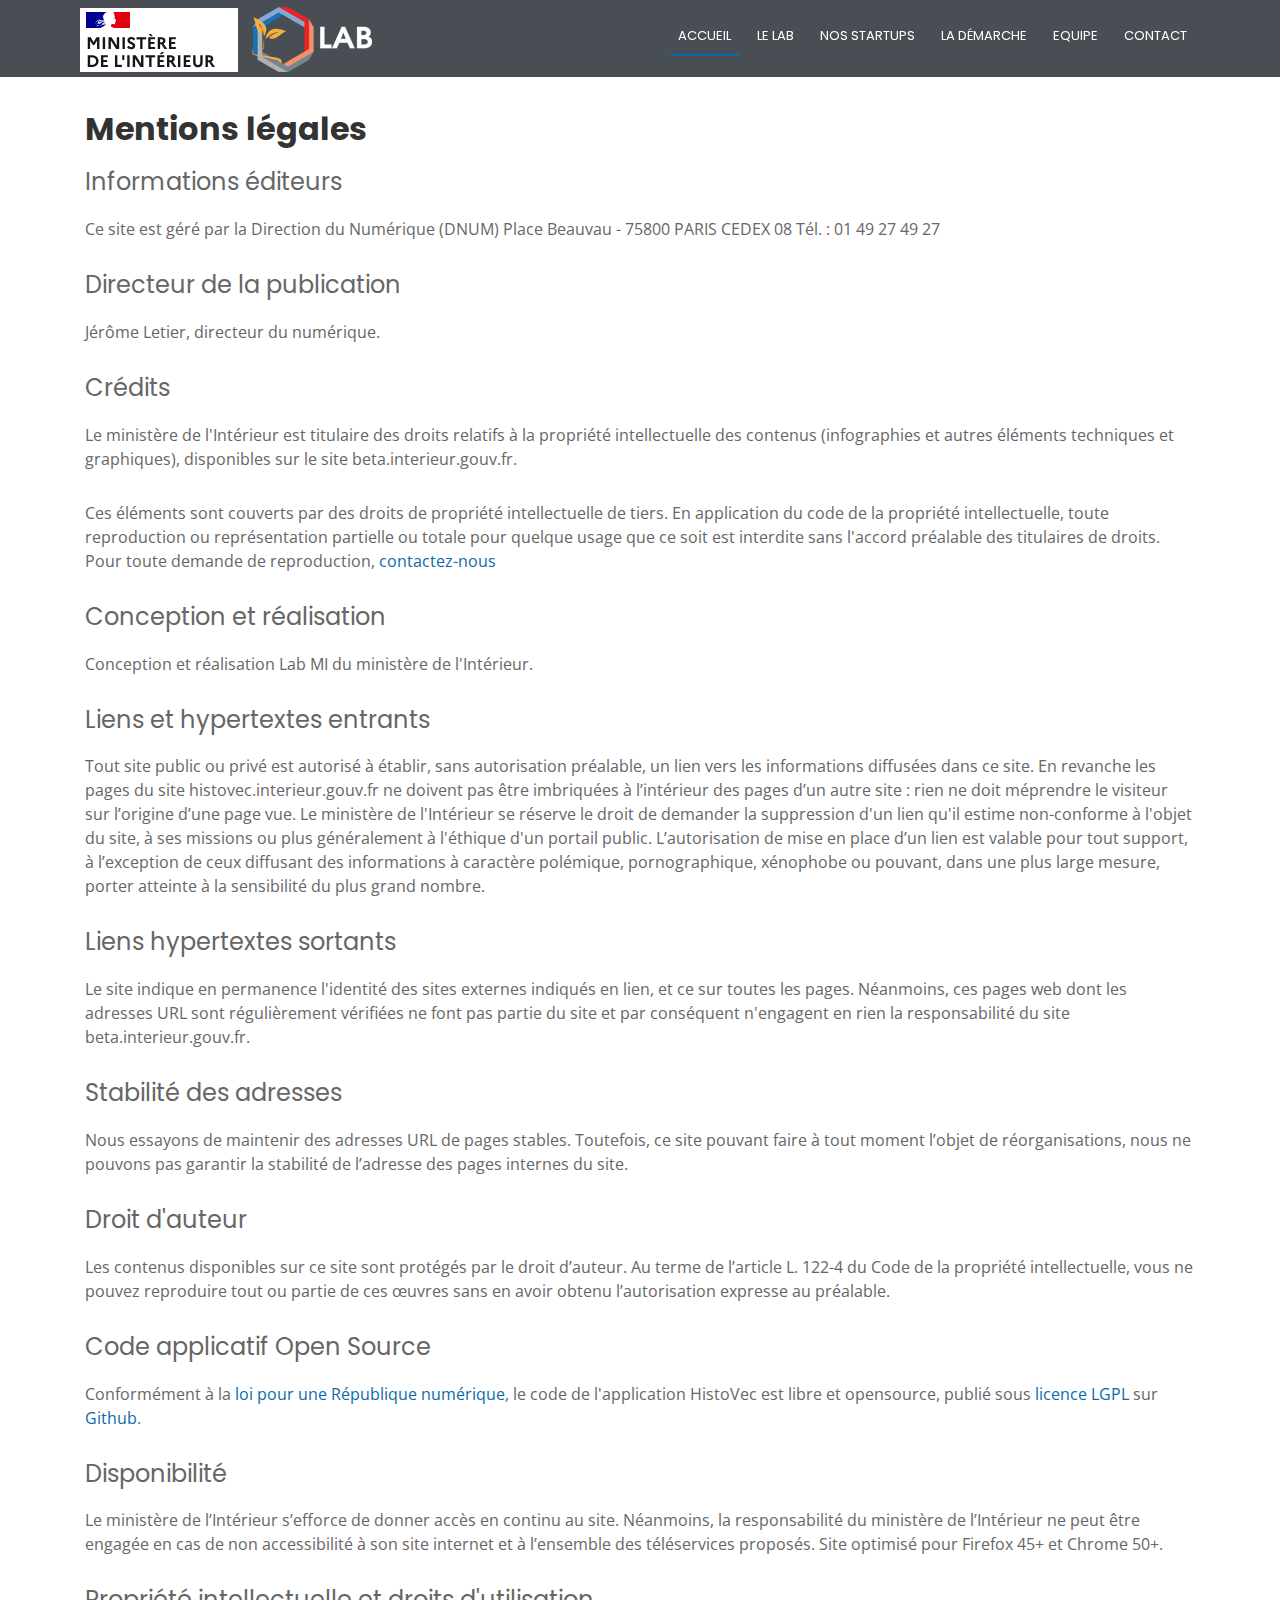
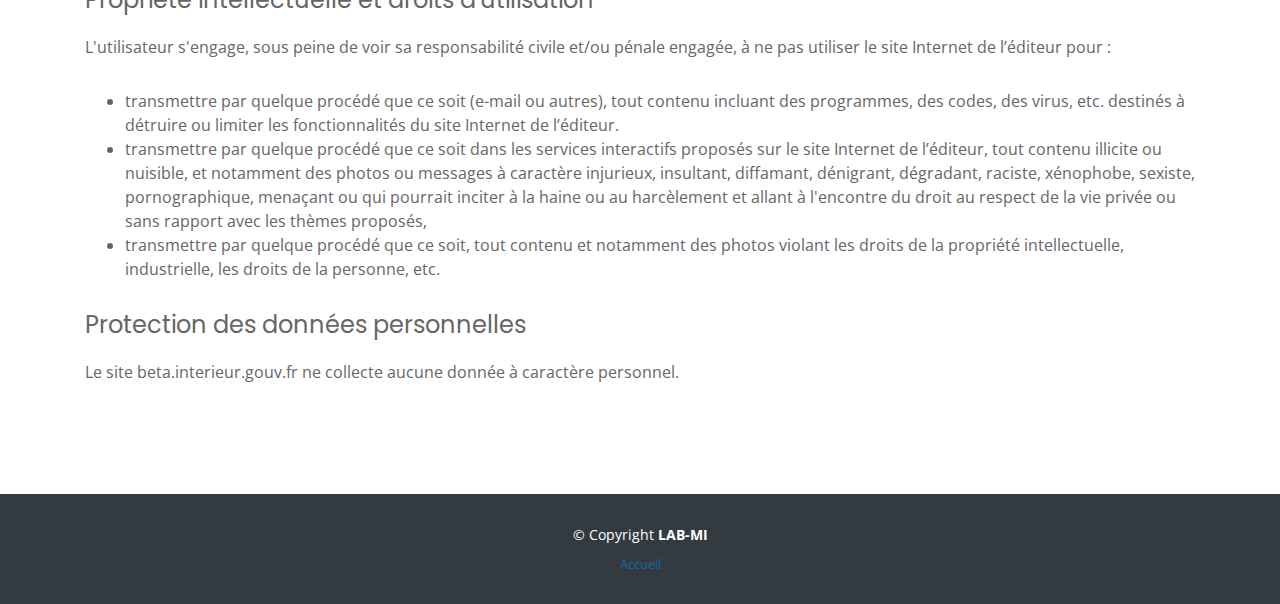
<file: mentions.html>
<!DOCTYPE html>
<html lang="fr">

<head>
  <meta charset="utf-8">
  <title>Lab MI - Mentions légales</title>
  <meta content="width=device-width, initial-scale=1.0" name="viewport">
  <!-- favicons -->
  <link href="img/logo_metiers/mi.ico" rel="icon">
  <!-- Google fonts -->
  <link href="https://fonts.googleapis.com/css?family=Open+Sans:300,300i,400,400i,700,700i|Poppins:300,400,500,700" rel="stylesheet">
  <!-- Bootstrap -->
  <link href="lib/bootstrap/css/bootstrap.min.css" rel="stylesheet">
  <!-- Libraries-->
  <link href="lib/font-awesome/css/font-awesome.min.css" rel="stylesheet">
  <link href="lib/animate/animate.min.css" rel="stylesheet">
  <!-- feuilles de style -->
  <link href="css/style.css" rel="stylesheet">
  <link href="css/_style.css" rel="stylesheet">
</head>

<body>
  <!-- debut header -->
  <header id="header" class="header-fixed">
    <div class="container">
      <a href="./index.html#haut">
        <span id="logo" class="pull-left"> 
          <img class="marianne" src="img/logo_metiers/bloc-marianne-small.png" alt="" title="" />
          <img src="img/logo_metiers/lab_logo_b_p1.png" alt="" title="" />
        </span>
      </a>
      <!-- debut nav-menu-container -->
      <nav id="nav-menu-container">
        <ul class="nav-menu sf-js-enabled sf-arrows" style="touch-action: pan-y;">
          <li class="menu-active"><a href="./index.html#haut">Accueil</a></li>
          <li><a href="./index.html#about">Le LAB</a></li>
          <li><a href="./index.html#services">Nos startups</a></li>
          <li><a href="#demarche">La démarche</a></li>
          <li><a href="./index.html#team">Equipe</a></li>
          <li><a href="./index.html#contact">Contact</a></li>
        </ul>
      </nav>
      <!-- fin nav-menu-container -->
    </div>
  </header>
  <!-- fin header -->
  <!-- debut main -->
  <main id="main">
    <!-- debut section legal -->
    <section id="legal">
      <div class="container">
        <div class="content legal-container">
            <h3 class="title">Mentions légales</h3>
            <h4>Informations éditeurs</h4>
            <p>Ce site est géré par la Direction du Numérique (DNUM) Place Beauvau - 75800 PARIS CEDEX 08 Tél. : 01 49 27 49 27</p>
            <h4>Directeur de la publication</h4>
            <p>Jérôme Letier, directeur du numérique.</p>
            <h4>Crédits</h4>
            <p>Le ministère de l'Intérieur est titulaire des droits relatifs à la propriété intellectuelle des contenus (infographies et autres éléments techniques et graphiques), disponibles sur le site beta.interieur.gouv.fr.</p>
            <p>Ces éléments sont couverts par des droits de propriété intellectuelle de tiers. En application du code de la propriété intellectuelle, toute reproduction ou représentation partielle ou totale pour quelque usage que ce soit est interdite sans l'accord préalable des titulaires de droits. Pour toute demande de reproduction, <a href="mailto:beta@interieur.gouv.fr?subject=Demande%20de%20reproduction">contactez-nous</a></p>
            <h4>Conception et réalisation</h4>
            <p>Conception et réalisation Lab MI du ministère de l'Intérieur.</p>
            <h4>Liens et hypertextes entrants</h4>
            <p>Tout site public ou privé est autorisé à établir, sans autorisation préalable, un lien vers les informations diffusées dans ce site. En revanche les pages du site histovec.interieur.gouv.fr ne doivent pas être imbriquées à l’intérieur des pages d’un autre site : rien ne doit méprendre le visiteur sur l’origine d’une page vue. Le ministère de l'Intérieur se réserve le droit de demander la suppression d'un lien qu'il estime non-conforme à l'objet du site, à ses missions ou plus généralement à l'éthique d'un portail public. L’autorisation de mise en place d’un lien est valable pour tout support, à l’exception de ceux diffusant des informations à caractère polémique, pornographique, xénophobe ou pouvant, dans une plus large mesure, porter atteinte à la sensibilité du plus grand nombre.</p>
            <h4>Liens hypertextes sortants</h4>
            <p>Le site indique en permanence l'identité des sites externes indiqués en lien, et ce sur toutes les pages. Néanmoins, ces pages web dont les adresses URL sont régulièrement vérifiées ne font pas partie du site et par conséquent n'engagent en rien la responsabilité du site beta.interieur.gouv.fr.</p>
            <h4>Stabilité des adresses</h4>
            <p>Nous essayons de maintenir des adresses URL de pages stables. Toutefois, ce site pouvant faire à tout moment l’objet de réorganisations, nous ne pouvons pas garantir la stabilité de l’adresse des pages internes du site.</p>
            <h4>Droit d'auteur</h4>
            <p>Les contenus disponibles sur ce site sont protégés par le droit d’auteur. Au terme de l’article L. 122-4 du Code de la propriété intellectuelle, vous ne pouvez reproduire tout ou partie de ces œuvres sans en avoir obtenu l’autorisation expresse au préalable.</p>
            <h4>Code applicatif Open Source</h4>
            <p>Conformément à la <a href="https://www.legifrance.gouv.fr/affichLoiPubliee.do?idDocument=JORFDOLE000031589829&amp;type=general&amp;legislature=14">loi pour une République numérique</a>, le code de l'application HistoVec est libre et opensource, publié sous <a href="https://www.gnu.org/licenses/lgpl-3.0.fr.html">licence LGPL</a> sur <a href="https://github.com/LAB-MI/LAB-MI.github.io">Github</a>.</p>
            <h4>Disponibilité</h4>
            <p>Le ministère de l’Intérieur s’efforce de donner accès en continu au site. Néanmoins, la responsabilité du ministère de l’Intérieur ne peut être engagée en cas de non accessibilité à son site internet et à l’ensemble des téléservices proposés. Site optimisé pour Firefox 45+ et Chrome 50+.</p>
            <h4>Propriété intellectuelle et droits d'utilisation</h4>
            <p>L'utilisateur s'engage, sous peine de voir sa responsabilité civile et/ou pénale engagée, à ne pas utiliser le site Internet de l’éditeur pour :
              <ul>
              <li>transmettre par quelque procédé que ce soit (e-mail ou autres), tout contenu incluant des programmes, des codes, des virus, etc. destinés à détruire ou limiter les fonctionnalités du site Internet de l’éditeur.</li>
              <li>transmettre par quelque procédé que ce soit dans les services interactifs proposés sur le site Internet de l’éditeur, tout contenu illicite ou nuisible, et notamment des photos ou messages à caractère injurieux, insultant, diffamant, dénigrant, dégradant, raciste, xénophobe, sexiste, pornographique, menaçant ou qui pourrait inciter à la haine ou au harcèlement et allant à l'encontre du droit au respect de la vie privée ou sans rapport avec les thèmes proposés,</li>
              <li>transmettre par quelque procédé que ce soit, tout contenu et notamment des photos violant les droits de la propriété intellectuelle, industrielle, les droits de la personne, etc.</li>
            </ul></p>
            <h4>Protection des données personnelles</h4>
            <p>Le site beta.interieur.gouv.fr ne collecte aucune donnée à caractère personnel.</p>
          </div>
      </div>
    </section>
    <!-- fin section legal -->
  </main>
  <!-- fin main -->
  <!-- debut footer -->
  <footer id="footer">
    <div class="container">
      <div class="copyright"> &copy; Copyright <strong>LAB-MI</strong></div>
      <div class="credits"><a href="./index.html">Accueil</a></div>
    </div>
  </footer>
  <!-- fin footer -->
  <!-- debut chevron  -->
  <a href="#" class="back-to-top"><i class="fa fa-chevron-up"></i></a>
  <!-- fin chevron  -->
  <!-- javaScript -->
  <script src="lib/jquery/jquery.min.js"></script>
  <script src="lib/jquery/jquery-migrate.min.js"></script>
  <script src="lib/easing/easing.min.js"></script>
  <script src="lib/wow/wow.min.js"></script>
  <script src="lib/waypoints/waypoints.min.js"></script>
  <script src="lib/counterup/counterup.min.js"></script>
  <script src="lib/superfish/hoverIntent.js"></script>
  <script src="lib/superfish/superfish.min.js"></script>
  <!-- javaScript contact -->
  <script src="contactform/contactform.js"></script>
  <!-- javaScript template -->
  <script src="js/main.js"></script>
</body>

</html>
</file>
<file: css/style.css>
@charset "utf-8";
/* CSS Document */

/*--------------------------------------------------------------
# General
--------------------------------------------------------------*/
body {
  background:#fff;
  color:#666666;
  font-family:"Open Sans", sans-serif;
}

a {
  color:#0B6BA8;
}

a:hover, a:active, a:focus {
  color:#1094e7;
  outline:none;
  text-decoration:none;
}

p {
  padding:0;
  margin:0 0 30px 0;
}

h1, h2, h3, h4, h5, h6 {
  font-family:"Poppins", sans-serif;
  font-weight:400;
  margin:0 0 20px 0;
  padding:0;
}

/* Prelaoder */
#preloader {
  position:fixed;
  left:0;
  top:0;
  z-index:999;
  width:100%;
  height:100%;
  overflow:visible;
  background:#fff url("../img/preloader.svg") no-repeat center center;
}

/* Back to top button */
.back-to-top {
  position:fixed;
  display:none;
  background:rgba(0, 0, 0, 0.2);
  color:#fff;
  padding:6px 12px 9px 12px;
  font-size:16px;
  border-radius:2px;
  right:15px;
  bottom:15px;
  transition:background 0.5s;
}

@media (max-width:768px) {
  .back-to-top {
    bottom:15px;
  }
}

.back-to-top:focus {
  background:rgba(0, 0, 0, 0.2);
  color:#fff;
  outline:none;
}

.back-to-top:hover {
  background:#0B6BA8;
  color:#fff;
}

/*--------------------------------------------------------------
# Header
--------------------------------------------------------------*/
#header {
  padding:30px 0;
  height:92px;
  position:fixed;
  background: rgba(52, 59, 64, 0.9);
  left:0;
  top:0;
  right:0;
  transition:all 0.5s;
  z-index:997;
}

#header #logo {
  float:left;
}

#header #logo h1 {
  font-size:36px;
  margin:0;
  padding:6px 0;
  line-height:1;
  font-family:"Poppins", sans-serif;
  font-weight:700;
  letter-spacing:3px;
  text-transform:uppercase;
}

#header #logo h1 a, #header #logo h1 a:hover {
  color:#fff;
}

#header #logo img {
  padding:0 0 0 10px;
  margin:-15px !important;
}

#header #logo .marianne {
  margin-right: 15px !important;
}

@media (max-width:768px) {
  #header #logo h1 {
    font-size:26px;
  }
  #header #logo img {
    max-height:40px;
  }
}

#header.header-fixed {
  background:rgba(52, 59, 64, 0.9);
  padding:22px 0;
  height:77px;
  transition:all 0.5s;
}

/*--------------------------------------------------------------
# haut Section
--------------------------------------------------------------*/
#haut {
  width:100%;
  height:100vh;
  background:url(../img/call-to-action-bg.jpg) top center;
  background-size:cover;
  position:relative;
}

@media (min-width:1024px) {
  #haut {
    background-attachment:fixed;
  }
}

#haut:before {
  content:"";
  background:rgba(0, 0, 0, 0.6);
  position:absolute;
  bottom:0;
  top:0;
  left:0;
  right:0;
}

#haut .haut-container {
  position:absolute;
  bottom:0;
  top:0;
  left:0;
  right:0;
  display:flex;
  justify-content:center;
  align-items:center;
  flex-direction:column;
  text-align:center;
}

#haut h1 {
  margin:30px 0 10px 0;
  font-size:48px;
  font-weight:700;
  line-height:56px;
  text-transform:uppercase;
  color:#fff;
}

@media (max-width:768px) {
  #haut h1 {
    font-size:28px;
    line-height:36px;
  }
}

#haut h2 {
  color:#eee;
  margin-bottom:50px;
  font-size:24px;
}

@media (max-width:768px) {
  #haut h2 {
    font-size:18px;
    line-height:24px;
    margin-bottom:30px;
  }
}

#haut .btn-get-started {
  font-family:"Poppins", sans-serif;
  text-transform:uppercase;
  font-weight:500;
  font-size:16px;
  letter-spacing:1px;
  display:inline-block;
  padding:8px 28px;
  border-radius:50px;
  transition:0.5s;
  margin:10px;
  border:2px solid #fff;
  color:#fff;
}

#haut .btn-get-started:hover {
  background:#0B6BA8;
  border:2px solid #0B6BA8;
}

/*--------------------------------------------------------------
# Navigation Menu
--------------------------------------------------------------*/
/* Nav Menu Essentials */
.nav-menu, .nav-menu * {
  margin:0;
  padding:0;
  list-style:none;
}

.nav-menu ul {
  position:absolute;
  display:none;
  top:100%;
  left:0;
  z-index:99;
}

.nav-menu li {
  position:relative;
  white-space:nowrap;
}

.nav-menu > li {
  float:left;
}

.nav-menu li:hover > ul,
.nav-menu li.sfHover > ul {
  display:block;
}

.nav-menu ul ul {
  top:0;
  left:100%;
}

.nav-menu ul li {
  min-width:180px;
}

/* Nav Menu Arrows */
.sf-arrows .sf-with-ul {
  padding-right:30px;
}

.sf-arrows .sf-with-ul:after {
  content:"\f107";
  position:absolute;
  right:15px;
  font-family:FontAwesome;
  font-style:normal;
  font-weight:normal;
}

.sf-arrows ul .sf-with-ul:after {
  content:"\f105";
}

/* Nav Meu Container */
#nav-menu-container {
  float:right;
  margin:0;
}

@media (max-width:768px) {
  #nav-menu-container {
    display:none;
  }
}

/* Nav Meu Styling */
.nav-menu a {
  padding:0 8px 10px 8px;
  text-decoration:none;
  display:inline-block;
  color:#fff;
  font-family:"Poppins", sans-serif;
  font-weight:400;
  text-transform:uppercase;
  font-size:13px;
  outline:none;
}

.nav-menu > li {
  margin-left:10px;
}

.nav-menu > li > a:before {
  content:"";
  position:absolute;
  width:100%;
  height:2px;
  bottom:0;
  left:0;
  background-color:#0B6BA8;
  visibility:hidden;
  -webkit-transform:scaleX(0);
  transform:scaleX(0);
  -webkit-transition:all 0.3s ease-in-out 0s;
  transition:all 0.3s ease-in-out 0s;
}

.nav-menu a:hover:before, .nav-menu li:hover > a:before, .nav-menu .menu-active > a:before {
  visibility:visible;
  -webkit-transform:scaleX(1);
  transform:scaleX(1);
}

.nav-menu ul {
  margin:4px 0 0 0;
  border:1px solid #e7e7e7;
}

.nav-menu ul li {
  background:#fff;
}

.nav-menu ul li:first-child {
  border-top:0;
}

.nav-menu ul li a {
  padding:10px;
  color:#333;
  transition:0.3s;
  display:block;
  font-size:13px;
  text-transform:none;
}

.nav-menu ul li a:hover {
  background:#0B6BA8;
  color:#fff;
}

.nav-menu ul ul {
  margin:0;
}

/* Mobile Nav Toggle */
#mobile-nav-toggle {
  position:fixed;
  right:0;
  top:0;
  z-index:999;
  margin:20px 20px 0 0;
  border:0;
  background:none;
  font-size:24px;
  display:none;
  transition:all 0.4s;
  outline:none;
  cursor:pointer;
}

#mobile-nav-toggle i {
  color:#fff;
}

@media (max-width:768px) {
  #mobile-nav-toggle {
    display:inline;
  }
}

/* Mobile Nav Styling */
#mobile-nav {
  position:fixed;
  top:0;
  padding-top:18px;
  bottom:0;
  z-index:998;
  background:rgba(52, 59, 64, 0.9);
  left:-260px;
  width:260px;
  overflow-y:auto;
  transition:0.4s;
}

#mobile-nav ul {
  padding:0;
  margin:0;
  list-style:none;
}

#mobile-nav ul li {
  position:relative;
}

#mobile-nav ul li a {
  color:#fff;
  font-size:16px;
  overflow:hidden;
  padding:10px 22px 10px 15px;
  position:relative;
  text-decoration:none;
  width:100%;
  display:block;
  outline:none;
}

#mobile-nav ul li a:hover {
  color:#fff;
}

#mobile-nav ul li li {
  padding-left:30px;
}

#mobile-nav ul .menu-has-children i {
  position:absolute;
  right:0;
  z-index:99;
  padding:15px;
  cursor:pointer;
  color:#fff;
}

#mobile-nav ul .menu-has-children i.fa-chevron-up {
  color:#0B6BA8;
}

#mobile-nav ul .menu-item-active {
  color:#0B6BA8;
}

#mobile-body-overly {
  width:100%;
  height:100%;
  z-index:997;
  top:0;
  left:0;
  position:fixed;
  background:rgba(52, 59, 64, 0.9);
  display:none;
}

/* Mobile Nav body classes */
body.mobile-nav-active {
  overflow:hidden;
}

body.mobile-nav-active #mobile-nav {
  left:0;
}

body.mobile-nav-active #mobile-nav-toggle {
  color:#fff;
}
/*--------------------------------------------------------------
# Main
--------------------------------------------------------------*/
main {margin-top: 30px;}
/*--------------------------------------------------------------
# Sections
--------------------------------------------------------------*/
/* Sections Header
--------------------------------*/
.section-header .section-title {
  font-size:32px;
  color:#111;
  text-transform:uppercase;
  text-align:center;
  font-weight:700;
  margin-bottom:5px;
}

.section-header .section-description {
  text-align:center;
  padding-bottom:40px;
  color:#999;
}

/* About Us Section (+ Legal section)
--------------------------------*/
#about, #legal {
  background:#fff;
  padding:80px 0;
}

#about .about-container .background {
  min-height:300px;
  background:url(../img/lumiere.jpg) center top no-repeat;
  margin:60px 0 10px 0;
}

#about .about-container .content {
  background:#fff;
}

#about .about-container .title,
#legal .legal-container .title {
  color:#333;
  font-weight:700;
  font-size:32px;
}

@media (max-width:768px) {
  #about .about-container .title,
  #legal .legal-container .title {
    padding-top:15px;
  }
}

#about .about-container p {
  line-height:26px;
}

#about .about-container p:last-child {
  margin-bottom:0;
}

#about .about-container .icon-box {
  background:#fff;
  background-size:cover;
  padding:0 0 30px 0;
}

#about .about-container .icon-box .icon {
  float:left;
  background:#fff;
  padding:16px;
  border-radius:50%;
  border:2px solid #0B6BA8;
}

#about .about-container .icon-box .icon i {
  color:#0B6BA8;
  font-size:24px;
}

#about .about-container .icon-box .title {
  margin-left:80px;
  font-weight:500;
  margin-bottom:5px;
  font-size:18px;
  text-transform:uppercase;
}

#about .about-container .icon-box .title a {
  color:#111;
}

#about .about-container .icon-box .description {
  margin-left:80px;
  line-height:24px;
  font-size:14px;
}

/* Facts Section
--------------------------------*/
#facts {
  background:#f7f7f7;
  padding:80px 0 60px 0;
}

#facts .counters span {
  font-size:48px;
  display:block;
  color:#0B6BA8;
}

#facts .counters p {
  padding:0;
  margin:0 0 20px 0;
  font-family:"Poppins", sans-serif;
  font-size:14px;
}

/* Services Section
--------------------------------*/
#services {
  background:#f7f7f7;
  background-size:cover;
  padding:80px 0 60px 0;
}

#services .box {
  padding:50px 20px;
  margin-bottom:50px;
  text-align:center;
  border:1px solid #e6e6e6;
  height:185px;
  position:relative;
  background:#fff;
}

#services .icon {
  position:absolute;
  top:-36px;
  left:calc(50% - 36px);
  transition:0.2s;
  border-radius:50%;
  display:inline-block;
  border:6px solid #fff;
}

#services .icon a {
  display:inline-block;
  background:#0B6BA8;
  border:2px solid #0B6BA8;
  padding:16px;
  border-radius:50%;
  transition:0.3s;
}

#services .icon i {
  color:#fff;
  font-size:24px;
}

#services .box:hover .icon i {
  color:#0B6BA8;
}

#services .box:hover .icon a {
  color:#0B6BA8;
  background:#fff;
}

#services .title {
  font-weight:700;
  font-size:18px;
  margin-bottom:15px;
  text-transform:uppercase;
}

#services .title a {
  color:#111;
}

#services .description {
  font-size:14px;
  line-height:24px;
}

/* Call To Action Section
--------------------------------*/
#call-to-action {
  background:linear-gradient(rgba(0, 0, 0, 0.6), rgba(0, 0, 0, 0.6)), url(../img/call-to-action-bg.jpg) fixed center center;
  background-size:cover;
  padding:80px 0;
}

#call-to-action .cta-title {
  color:#fff;
  font-size:28px;
  font-weight:700;
}

#call-to-action .cta-text {
  color:#fff;
}

@media (min-width:769px) {
  #call-to-action .cta-btn-container {
    display:flex;
    align-items:center;
    justify-content:flex-end;
  }
}

#call-to-action .cta-btn {
  font-family:"Poppins", sans-serif;
  text-transform:uppercase;
  font-weight:500;
  font-size:16px;
  letter-spacing:1px;
  display:inline-block;
  padding:8px 30px;
  border-radius:50px;
  transition:0.5s;
  margin:10px;
  border:2px solid #fff;
  color:#fff;
}

#call-to-action .cta-btn:hover {
  background:#0B6BA8;
  border:2px solid #0B6BA8;
}

/* Portfolio Section
--------------------------------*/
#portfolio {
  background:#f7f7f7;
  padding:80px 0;
}

#portfolio #portfolio-wrapper {
  padding-right:15px;
}

#portfolio #portfolio-flters {
  padding:0;
  margin:0 0 45px 0;
  list-style:none;
  text-align:center;
}

#portfolio #portfolio-flters li {
  cursor:pointer;
  margin:0 10px;
  display:inline-block;
  padding:10px 22px;
  font-size:12px;
  line-height:20px;
  color:#666666;
  border-radius:4px;
  text-transform:uppercase;
  background:#fff;
  margin-bottom:5px;
  transition:all 0.3s ease-in-out;
}

#portfolio #portfolio-flters li:hover, #portfolio #portfolio-flters li.filter-active {
  background:#0B6BA8;
  color:#fff;
}

#portfolio .portfolio-item {
  position:relative;
  height:200px;
  overflow:hidden !important;
  margin-bottom:15px;
  transition:all 350ms ease;
  transform:scale(1);
}

#portfolio .portfolio-item a {
  display:block;
  margin-right:15px;
}

#portfolio .portfolio-item img {
  position:relative;
  top:0;
  transition:all 600ms cubic-bezier(0.645, 0.045, 0.355, 1);
}

#portfolio .portfolio-item .details {
  height:50px;
  background:#0B6BA8;
  position:absolute;
  width:100%;
  height:50px;
  bottom:-50px;
  transition:all 300ms cubic-bezier(0.645, 0.045, 0.355, 1);
}

#portfolio .portfolio-item .details h4 {
  font-size:14px;
  font-weight:700;
  color:#fff;
  padding:8px 0 2px 8px;
  margin:0;
}

#portfolio .portfolio-item .details span {
  display:block;
  color:#fff;
  font-size:13px;
  padding-left:8px;
}

#portfolio .portfolio-item:hover .details {
  bottom:0;
}

#portfolio .portfolio-item:hover img {
  top:-30px;
}

/* Team Section
--------------------------------*/
#team, #demarche {
  background:#fff;
  padding:80px 0 60px 0;
}

#team .member {
  text-align:center;
  margin-bottom:20px;
}

#team .member .pic {
  margin-bottom:15px;
  overflow:hidden;
  height:150px;
}

#team .member .pic img {
  max-width:100%;
}

#team .member h4 {
  font-weight:700;
  margin-bottom:2px;
  font-size:18px;
}

#team .member span {
  font-style:italic;
  display:block;
  font-size:13px;
}

#team .member .social {
  margin-top:15px;
}

#team .member .social a {
  color:#b3b3b3;
}

#team .member .social a:hover {
  color:#0B6BA8;
}

#team .member .social i {
  font-size:18px;
  margin:0 2px;
}

/* Contact Section
--------------------------------*/
#contact, #demarche {
  background:#fff;
  padding:80px 0 40px 0;
}

#contact #google-map {
  height:300px;
  margin-bottom:20px;
}

#contact .info {
  color:#333333;
}

#contact .info i {
  font-size:32px;
  color:#0B6BA8;
  float:left;
}

#contact .info p {
  padding:0 0 10px 50px;
  /* margin-bottom:20px; */
  line-height:22px;
  font-size:14px;
}

#contact .info .email p {
  padding-top:5px;
}

#contact .social-links {
  padding-bottom:20px;
}

#contact .social-links a {
  font-size:18px;
  display:inline-block;
  background:#333;
  color:#fff;
  line-height:1;
  padding:8px 0;
  border-radius:50%;
  text-align:center;
  width:36px;
  height:36px;
  transition:0.3s;
}

#contact .social-links a:hover {
  background:#1094e7; /* #0B6BA8; */
  color:#fff;
}

#contact .form #sendmessage {
  color:#0B6BA8;
  border:1px solid #0B6BA8;
  display:none;
  text-align:center;
  padding:15px;
  font-weight:600;
  margin-bottom:15px;
}

#contact .form #errormessage {
  color:red;
  display:none;
  border:1px solid red;
  text-align:center;
  padding:15px;
  font-weight:600;
  margin-bottom:15px;
}

#contact .form #sendmessage.show, #contact .form #errormessage.show, #contact .form .show {
  display:block;
}

#contact .form .validation {
  color:red;
  display:none;
  margin:0 0 20px;
  font-weight:400;
  font-size:13px;
}

#contact .form input, #contact .form textarea {
  border-radius:0;
  box-shadow:none;
  font-size:14px;
}

#contact .form button[type="submit"] {
  background:#0B6BA8;
  border:0;
  padding:10px 24px;
  color:#fff;
  transition:0.4s;
}

#contact .form button[type="submit"]:hover {
  background:#1094e7;
}

/*--------------------------------------------------------------
# Footer
--------------------------------------------------------------*/
#footer {
  background:#343b40;
  padding:30px 0;
  color:#fff;
  font-size:14px;
}

#footer .copyright {
  text-align:center;
}

#footer .credits {
  padding-top:10px;
  text-align:center;
  font-size:13px;
  color:#ccc;
}
</file>
<file: css/_style.css>
@charset "utf-8";
/* CSS Document */

/* -------------------------------------------------- debut margin -------------------------------------------------- */

/* debut margin haut  */
.m-h-05 { margin:5px 0 0 0; } .m-h-10 { margin:10px 0 0 0; } .m-h-15 { margin:15px 0 0 0; } .m-h-20 { margin:20px 0 0 0; } .m-h-25 { margin:25px 0 0 0; } .m-h-30 { margin:30px 0 0 0; } .m-h-35 { margin:35px 0 0 0; } .m-h-40 { margin:40px 0 0 0; } .m-h-45 { margin:45px 0 0 0; } .m-h-50 { margin:50px 0 0 0; } .m-h-55 { margin:55px 0 0 0; } .m-h-60 { margin:60px 0 0 0; }
.m-h-65 { margin:65px 0 0 0; } .m-h-70 { margin:70px 0 0 0; } .m-h-75 {	margin:75px 0 0 0; } .m-h-80 { margin:80px 0 0 0; }.m-h-85 { margin:85px 0 0 0; } .m-h-90 { margin:90px 0 0 0; }
.m-h-95 { margin:95px 0 0 0; } .m-h-100 { margin:100px 0 0 0; }
/* fin margin haut */

/* debut margin droite  */
.m-d-05 { margin:0 5px 0 0; } .m-d-10 {	margin:0 10px 0 0; } .m-d-15 { margin:0 15px 0 0; } .m-d-20 { margin:0 20px 0 0; } .m-d-25 { margin:0 25px 0 0; } .m-d-30 { margin:0 30px 0 0; }
.m-d-35 { margin:0 35px 0 0; } .m-d-40 { margin:0 40px 0 0; } .m-d-45 {	margin:0 45px 0 0; } .m-d-50 { margin:0 50px 0 0; } .m-d-55 { margin:0 55px 0 0; } .m-d-60 { margin:0 60px 0 0; }
.m-d-65 { margin:0 65px 0 0; } .m-d-70 { margin:0 70px 0 0; } .m-d-75 {	margin:0 75px 0 0; } .m-d-80 { margin:0 80px 0 0; } .m-d-85 { margin:0 85px 0 0; } .m-d-90 { margin:0 90px 0 0; }
.m-d-95 { margin:0 95px 0 0; } .m-d-100 { margin:0 100px 0 0; }
/* fin margin droite */

/* debut margin bas  */
.m-b-05 { margin:0 0 5px 0; } .m-b-10 {	margin:0 0 10px 0; } .m-b-15 { margin:0 0 15px 0; } .m-b-20 { margin:0 0 20px 0; } .m-b-25 { margin:0 0 25px 0; } .m-b-30 { margin:0 0 30px 0; }
.m-b-35 { margin:0 0 35px 0; } .m-b-40 { margin:0 0 40px 0; } .m-b-45 {	margin:0 0 45px 0; } .m-b-50 { margin:0 0 50px 0; } .m-b-55 { margin:0 0 55px 0; } .m-b-60 { margin:0 0 60px 0; }
.m-b-65 { margin:0 0 65px 0; } .m-b-70 { margin:0 0 70px 0; } .m-b-75 {	margin:0 0 75px 0; } .m-b-80 { margin:0 0 80px 0; } .m-b-85 { margin:0 0 85px 0; } .m-b-90 { margin:0 0 90px 0; }
.m-b-95 { margin:0 0 95px 0; } .m-b-100 { margin:0 0 100px 0; }
/* fin margin bas */

/* debut margin gauche  */
.m-g-05 { margin:0 0 0 5px; } .m-g-10 {	margin:0 0 0 10px; } .m-g-15 { margin:0 0 0 15px; } .m-g-20 { margin:0 0 0 20px; } .m-g-25 { margin:0 0 0 25px; } .m-g-30 { margin:0 0 0 30px; }
.m-g-35 { margin:0 0 0 35px; } .m-g-40 { margin:0 0 0 40px; } .m-g-45 {	margin:0 0 0 45px; } .m-g-50 { margin:0 0 0 50px; } .m-g-55 { margin:0 0 0 55px; } .m-g-60 { margin:0 0 0 60px; }
.m-g-65 { margin:0 0 0 65px; } .m-g-70 { margin:0 0 0 70px; }.m-g-75 { margin:0 0 0 75px; } .m-g-80 { margin:0 0 0 80px; } .m-g-85 { margin:0 0 0 85px; } .m-g-90 {	margin:0 0 0 90px; }
.m-g-95 { margin:0 0 0 95px; } .m-g-100 { margin:0 0 0 100px; }
/* fin margin gauche */

/* -------------------------------------------------- fin margin -------------------------------------------------- */

/* -------------------------------------------------- debut padding -------------------------------------------------- */

/* debut padding haut  */
.p-h-05 { padding:5px 0 0 0; } .p-h-10 { padding:10px 0 0 0; } .p-h-15 { padding:15px 0 0 0; } .p-h-20 { padding:20px 0 0 0; } .p-h-25 { padding:25px 0 0 0; } 
.p-h-30 { padding:30px 0 0 0; } .p-h-35 { padding:35px 0 0 0; } .p-h-40 { padding:40px 0 0 0; } .p-h-45 { padding:45px 0 0 0; } .p-h-50 { padding:50px 0 0 0; }
.p-h-55 { padding:55px 0 0 0; } .p-h-60 { padding:60px 0 0 0; } .p-h-65 { padding:65px 0 0 0; } .p-h-70 { padding:70px 0 0 0; } .p-h-75 {	padding:75px 0 0 0; }
.p-h-80 { padding:80px 0 0 0; }.p-h-85 { padding:85px 0 0 0; } .p-h-90 { padding:90px 0 0 0; }
.p-h-95 { padding:95px 0 0 0; } .p-h-100 { padding:100px 0 0 0; }
/* fin padding haut */

/* debut padding droite  */
.p-d-05 { padding:0 5px 0 0; } .p-d-10 { padding:0 10px 0 0; } .p-d-15 { padding:0 15px 0 0; } .p-d-20 { padding:0 20px 0 0; } .p-d-25 { padding:0 25px 0 0; }
.p-d-30 { padding:0 30px 0 0; } .p-d-35 { padding:0 35px 0 0; } .p-d-40 { padding:0 40px 0 0; } .p-d-45 {	padding:0 45px 0 0; } .p-d-50 { padding:0 50px 0 0; } 
.p-d-55 { padding:0 55px 0 0; } .p-d-60 { padding:0 60px 0 0; } .p-d-65 { padding:0 65px 0 0; } .p-d-70 { padding:0 70px 0 0; } .p-d-75 {	padding:0 75px 0 0; } 
.p-d-80 { padding:0 80px 0 0; } .p-d-85 { padding:0 85px 0 0; } .p-d-90 { padding:0 90px 0 0; } .p-d-95 { padding:0 95px 0 0; } .p-d-100 { padding:0 100px 0 0; }
/* fin padding droite */

/* debut padding bas  */
.p-b-05 { padding:0 0 5px 0; } .p-b-10 {	padding:0 0 10px 0; } .p-b-15 { padding:0 0 15px 0; } .p-b-20 { padding:0 0 20px 0; } .p-b-25 { padding:0 0 25px 0; }
.p-b-30 { padding:0 0 30px 0; } .p-b-35 { padding:0 0 35px 0; } .p-b-40 { padding:0 0 40px 0; } .p-b-45 {	padding:0 0 45px 0; } .p-b-50 { padding:0 0 50px 0; }
.p-b-55 { padding:0 0 55px 0; } .p-b-60 { padding:0 0 60px 0; } .p-b-65 { padding:0 0 65px 0; } .p-b-70 { padding:0 0 70px 0; } .p-b-75 {	padding:0 0 75px 0; }
.p-b-80 { padding:0 0 80px 0; } .p-b-85 { padding:0 0 85px 0; } .p-b-90 { padding:0 0 90px 0; } .p-b-95 { padding:0 0 95px 0; } .p-b-100 { padding:0 0 100px 0; }
/* fin padding bas */

/* debut padding gauche  */
.p-g-05 { padding:0 0 0 5px; } .p-g-10 {	padding:0 0 0 10px; } .p-g-15 { padding:0 0 0 15px; } .p-g-20 { padding:0 0 0 20px; } .p-g-25 { padding:0 0 0 25px; }
.p-g-30 { padding:0 0 0 30px; } .p-g-35 { padding:0 0 0 35px; } .p-g-40 { padding:0 0 0 40px; } .p-g-45 {	padding:0 0 0 45px; } .p-g-50 { padding:0 0 0 50px; }
.p-g-55 { padding:0 0 0 55px; } .p-g-60 { padding:0 0 0 60px; } .p-g-65 { padding:0 0 0 65px; } .p-g-70 { padding:0 0 0 70px; }.p-g-75 { padding:0 0 0 75px; }
.p-g-80 { padding:0 0 0 80px; } .p-g-85 { padding:0 0 0 85px; } .p-g-90 {	padding:0 0 0 90px; } .p-g-95 { padding:0 0 0 95px; } .p-g-100 { padding:0 0 0 100px; }
/* fin padding gauche */

/* -------------------------------------------------- fin padding -------------------------------------------------- */
</file>
